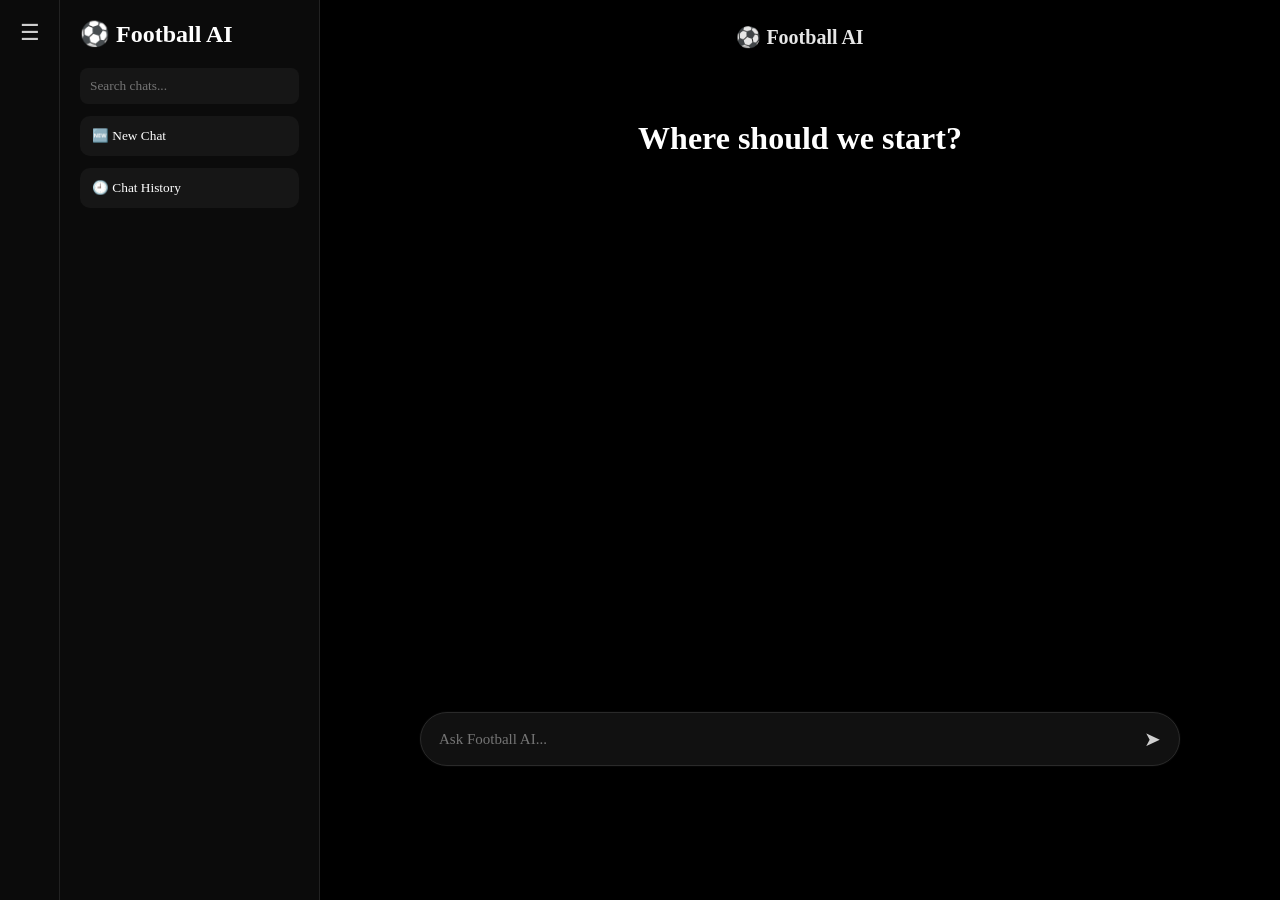
<file: templates/index.html>
<!DOCTYPE html>
<html>
<head>
<title>Football AI</title>

<style>

*{
margin:0;
padding:0;
box-sizing:border-box;
font-family:Segoe UI;
}

body{
background:#000;
color:white;
display:flex;
height:100vh;
overflow:hidden;
}

/* ICON BAR */

.iconbar{
width:60px;
background:#0b0b0b;
display:flex;
flex-direction:column;
align-items:center;
padding-top:20px;
border-right:1px solid #222;
}

.iconbar span{
font-size:22px;
cursor:pointer;
opacity:0.8;
}

/* SIDEBAR */

.sidebar{
width:260px;
background:#0b0b0b;
border-right:1px solid #222;
padding:20px;
overflow-y:auto;
transition:0.3s;
}

.sidebar.collapsed{
width:0;
padding:0;
border:none;
overflow:hidden;
}

.sidebar h2{
margin-bottom:20px;
}

/* SEARCH */

.search{
width:100%;
padding:10px;
background:#161616;
border:none;
border-radius:8px;
color:white;
margin-bottom:12px;
}

/* BUTTONS */

.sidebar button{
background:#161616;
border:none;
color:white;
padding:12px;
border-radius:10px;
cursor:pointer;
margin-bottom:12px;
width:100%;
text-align:left;
}

.sidebar button:hover{
background:#242424;
}

/* CHAT LIST */

.chat-list{
margin-top:20px;
display:flex;
flex-direction:column;
gap:12px;
}

/* CHAT ITEM */

.chat-item{
background:#111;
padding:12px 14px;
border-radius:12px;
display:flex;
justify-content:space-between;
cursor:pointer;
transition:.2s;
}

.chat-item:hover{
background:#1c1c1c;
}

/* MENU */

.menu-btn{
cursor:pointer;
padding:4px;
}

.dropdown{
position:absolute;
background:#1a1a1a;
border:1px solid #333;
border-radius:8px;
display:none;
flex-direction:column;
z-index:999;
}

.dropdown div{
padding:10px;
cursor:pointer;
}

.dropdown div:hover{
background:#333;
}

/* MAIN AREA */

.main{
flex:1;
display:flex;
flex-direction:column;
align-items:center;
justify-content:flex-start;
padding-top:120px;
overflow:hidden;
position:relative;
max-width:100%;
}

/* HEADER */

.header{
position:absolute;
top:25px;
left:50%;
transform:translateX(-50%);
font-size:20px;
font-weight:600;
opacity:.9;
}

/* CHAT BOX */

.chat-box{
width:100%;
max-width:760px;
height:60vh;
overflow-y:auto;
display:flex;
flex-direction:column;
gap:18px;
padding:10px;
scroll-behavior:smooth;
}

/* MESSAGE */

.message{
padding:14px 18px;
border-radius:16px;
max-width:75%;
font-size:15px;
line-height:1.5;
word-wrap:break-word;
animation:fadeIn 0.2s ease;
}

.user{
background:#2f6fed;
align-self:flex-end;
border-bottom-right-radius:4px;
}

.bot{
background:#161616;
border:1px solid #2a2a2a;
align-self:flex-start;
border-bottom-left-radius:4px;
}

.msg-time{
font-size:11px;
color:#aaa;
margin-top:5px;
text-align:right;
}

@keyframes fadeIn{
from{opacity:0;transform:translateY(8px);}
to{opacity:1;transform:translateY(0);}
}

/* PROMPT */

.prompt{
width:100%;
max-width:760px;
background:#111;
border-radius:30px;
padding:14px 18px;
display:flex;
align-items:center;
border:1px solid #2a2a2a;
margin-top:15px;
box-shadow:0 0 0 1px rgba(255,255,255,0.02);
}

.prompt input{
flex:1;
background:transparent;
border:none;
outline:none;
color:white;
font-size:15px;
}

.send{
cursor:pointer;
font-size:20px;
opacity:.8;
}

.send:hover{
opacity:1;
}

/* SUGGESTIONS */
.suggestions{
margin-top:15px;
display:flex;
gap:10px;
flex-wrap:wrap;
justify-content:center;
max-width:760px;
}

.suggestion{
background:#111;
border:1px solid #2a2a2a;
padding:10px 16px;
border-radius:24px;
cursor:pointer;
font-size:14px;
transition:all .2s;
}

.suggestion:hover{
background:#1c1c1c;
transform:translateY(-2px);
}

</style>
</head>

<body>

<div class="iconbar">
<span onclick="toggleSidebar()">☰</span>
</div>

<div id="sidebar" class="sidebar">

<h2>⚽ Football AI</h2>

<input id="searchChat" class="search" placeholder="Search chats..." onkeyup="searchChats()">

<button onclick="clearChat()">🆕 New Chat</button>
<button onclick="toggleHistory()">🕘 Chat History</button>

<div id="chatList" class="chat-list"></div>

</div>

<div class="main">

<div class="header">⚽ Football AI</div>

<h1>Where should we start?</h1>

<div id="chat-box" class="chat-box"></div>

<div class="prompt">

<input id="user-input" placeholder="Ask Football AI..."
onkeypress="if(event.key==='Enter')sendMessage()">

<div class="send" onclick="sendMessage()">➤</div>

</div>

<div id="suggestions" class="suggestions"></div>

</div>

<div id="menu" class="dropdown">
<div onclick="renameChat()">Rename</div>
<div onclick="deleteChat()">Delete</div>
</div>

<script>

let chats=[]
let selectedIndex=null

function toggleSidebar(){
document.getElementById("sidebar").classList.toggle("collapsed")
}

function getDateTime(){
let now=new Date()
return now.toLocaleDateString()+" | "+now.toLocaleTimeString([], {hour:'2-digit',minute:'2-digit'})
}

/* NEW CHAT FUNCTION */

function clearChat(){

const chatBox = document.getElementById("chat-box")
const suggestions = document.getElementById("suggestions")
const input = document.getElementById("user-input")

chatBox.innerHTML = ""
suggestions.innerHTML = ""
input.value = ""

chatBox.scrollTop = 0

}

function addMessage(text,type,datetime){

let box=document.getElementById("chat-box")

let msg=document.createElement("div")

msg.className="message "+type

msg.innerHTML=text+`<div class="msg-time">${datetime}</div>`

box.appendChild(msg)

box.scrollTop=box.scrollHeight
}

async function sendMessage(){

let input=document.getElementById("user-input")

let message=input.value.trim()

if(message==="") return

addMessage(message,"user",getDateTime())

input.value=""

const res=await fetch("/chat",{
method:"POST",
headers:{"Content-Type":"application/json"},
body:JSON.stringify({message})
})

const data=await res.json()

addMessage(data.reply,"bot",getDateTime())

updateSuggestions(data.suggestions)
}

function suggest(text){

const input = document.getElementById("user-input")

input.value = text

sendMessage()

}

function updateSuggestions(list){

if(!list || list.length === 0) return

let box=document.getElementById("suggestions")

box.innerHTML=""

list.forEach(q=>{

if(!q || q.trim()==="") return

let div=document.createElement("div")

div.className="suggestion"

div.innerText=q

div.onclick=()=>{

document.getElementById("user-input").value=q

sendMessage()

}

box.appendChild(div)

})

}

function searchChats(){

let q=document.getElementById("searchChat").value.toLowerCase()

let items=document.querySelectorAll(".chat-item")

items.forEach(i=>{

if(i.innerText.toLowerCase().includes(q))
i.style.display="flex"
else
i.style.display="none"

})

}

let visible=false

async function toggleHistory(){

let list=document.getElementById("chatList")

if(visible){
list.style.display="none"
visible=false
return
}

const res=await fetch("/history")
chats=await res.json()

list.innerHTML=""

chats.forEach((chat,index)=>{

let item=document.createElement("div")
item.className="chat-item"

let title=document.createElement("div")
title.className="chat-title"
title.innerText=chat.user_message

title.onclick=function(){

document.getElementById("chat-box").innerHTML=""

addMessage(chat.user_message,"user",chat.date+" | "+chat.time)
addMessage(chat.bot_reply,"bot",chat.date+" | "+chat.time)

}

let menu=document.createElement("div")
menu.className="menu-btn"
menu.innerText="⋮"

menu.onclick=function(e){

e.stopPropagation()

selectedIndex=index

let dropdown=document.getElementById("menu")

dropdown.style.display="flex"
dropdown.style.left=e.pageX+"px"
dropdown.style.top=e.pageY+"px"

}

item.appendChild(title)
item.appendChild(menu)

list.appendChild(item)

})

list.style.display="block"

visible=true
}

async function deleteChat(){

let chat=chats[selectedIndex]

await fetch("/delete",{
method:"POST",
headers:{"Content-Type":"application/json"},
body:JSON.stringify({
user_message:chat.user_message,
time:chat.time
})
})

toggleHistory()
}

async function renameChat(){

let newName=prompt("Rename chat")

if(!newName) return

let chat=chats[selectedIndex]

await fetch("/rename",{
method:"POST",
headers:{"Content-Type":"application/json"},
body:JSON.stringify({
old_message:chat.user_message,
time:chat.time,
new_name:newName
})
})

toggleHistory()
}

</script>

</body>
</html>
</file>
